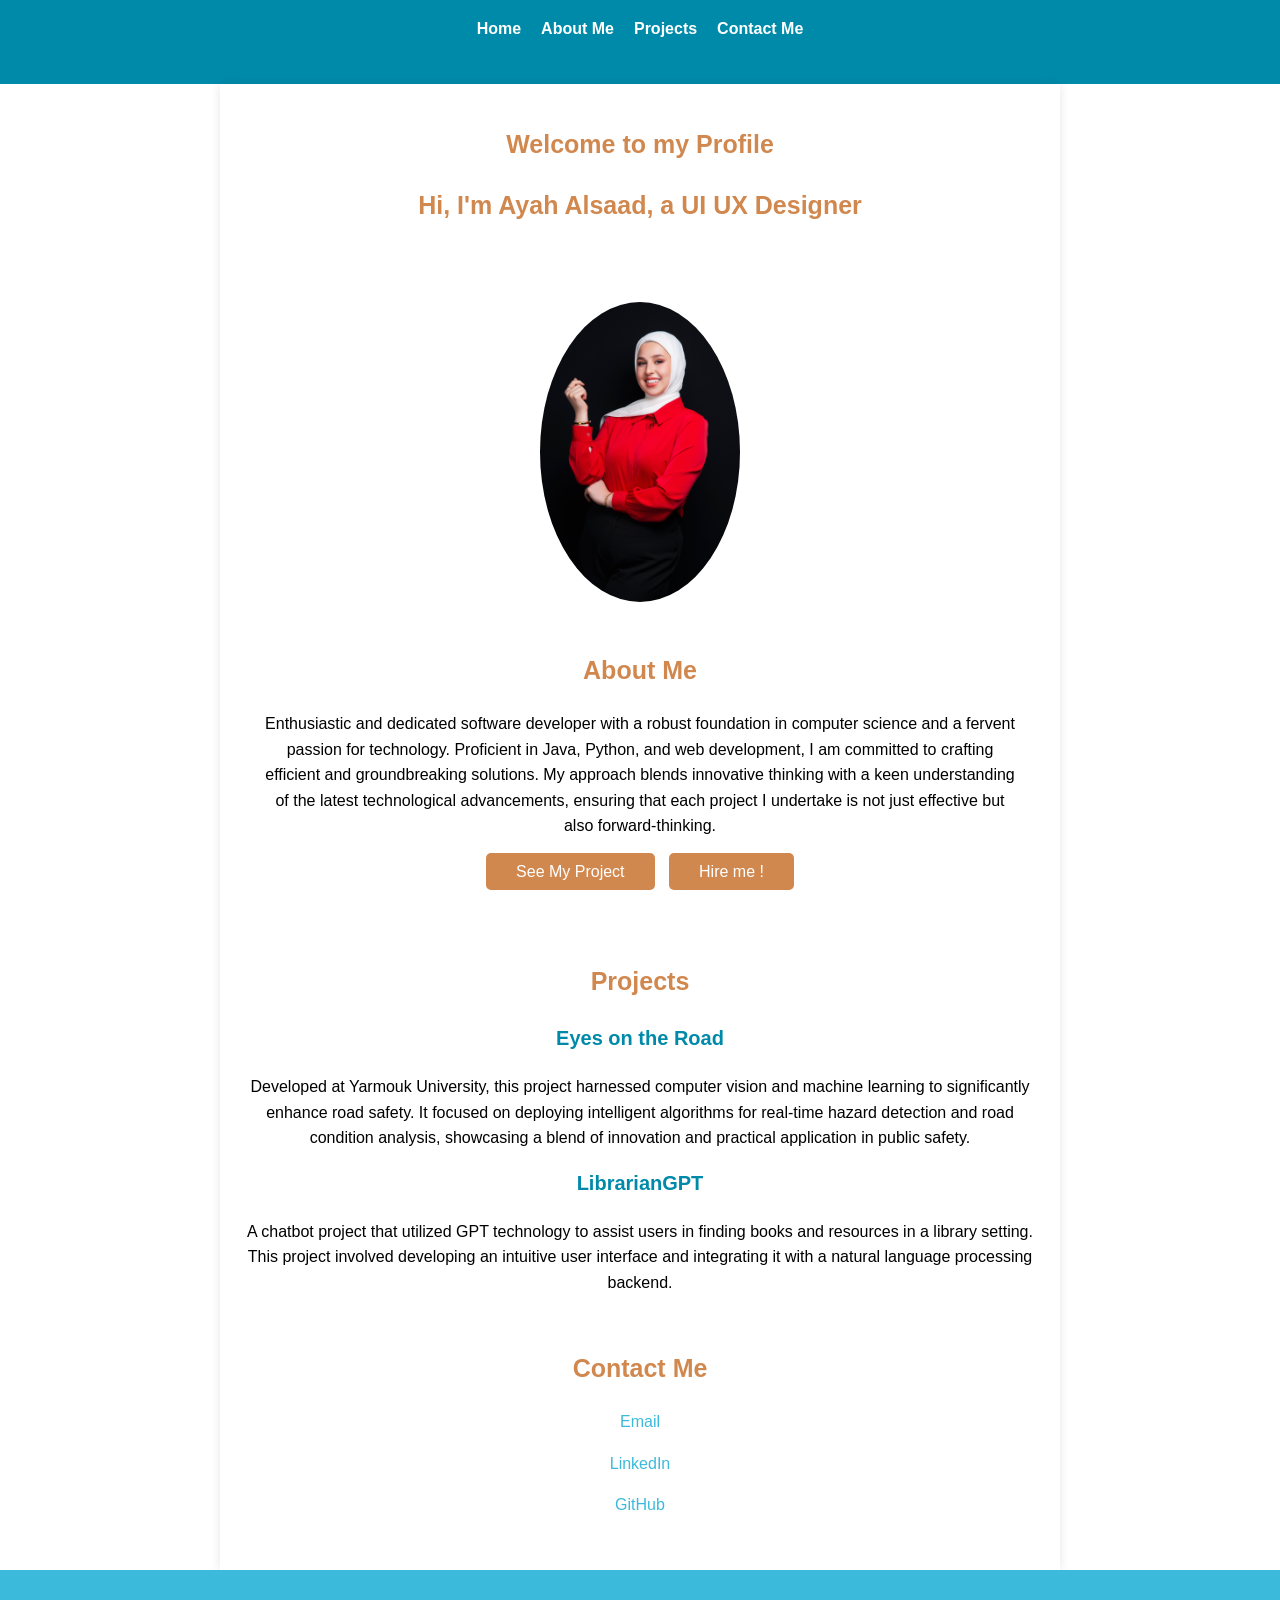
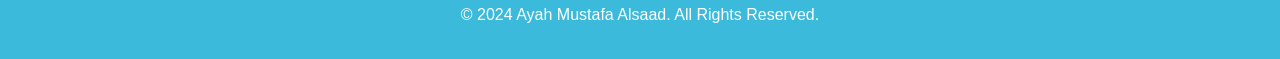
<file: index.html>
<!DOCTYPE html>
<html lang="en">
<head>
    <meta charset="UTF-8">
    <meta name="viewport" content="width=device-width, initial-scale=1.0">
    <title>Ayah Mustafa Alsaad - UI UX Designer</title>
    <link rel="stylesheet" href="style.css">
</head>
<body>
    <header>
        <nav>
            <ul>
                <li><a href="#home">Home</a></li>
                <li><a href="#about">About Me</a></li>
                <li><a href="#projects">Projects</a></li>
                <li><a href="#contact">Contact Me</a></li>
            </ul>
        </nav>
    </header>
    <main>
        <section id="home">
            <h1>Welcome to my Profile</h1>
            <h2>Hi, I'm Ayah Alsaad, a UI UX Designer</h2>
        </section>

        <section id="about">
            <img src="ayah.jpg" alt="Ayah Mustafa Alsaad">
            <h1>About Me</h1>
            <p>Enthusiastic and dedicated software developer with a robust foundation in computer science and a fervent passion for technology. Proficient in Java, Python, and web development, I am committed to crafting efficient and groundbreaking solutions. My approach blends innovative thinking with a keen understanding of the latest technological advancements, ensuring that each project I undertake is not just effective but also forward-thinking.</p>
            <a href="#projects" class="button">See My Project</a>
            <a href="#contact" class="button">Hire me !</a>
        </section>

        <section id="projects">
            <h1>Projects</h1>
            <div class="project-list">
                <article>
                    <h3>Eyes on the Road</h3>
                    <p>Developed at Yarmouk University, this project harnessed computer vision and machine learning to significantly enhance road safety. It focused on deploying intelligent algorithms for real-time hazard detection and road condition analysis, showcasing a blend of innovation and practical application in public safety.</p>
                </article>
                <article>
                    <h3>LibrarianGPT</h3>
                    <p>A chatbot project that utilized GPT technology to assist users in finding books and resources in a library setting. This project involved developing an intuitive user interface and integrating it with a natural language processing backend.</p> 
                </article>
            </div>
        </section>

        <section id="contact">
            <h2>Contact Me</h2>
            <p><a href="mailto:Ayahmustafa9@gmail.com">Email</a></p>
            <p><a href="https://www.linkedin.com/in/ayahmalsaad">LinkedIn</a></p>
            <p><a href="https://github.com/ayahalsaad">GitHub</a></p>
        </section>
    </main>
    <footer>
        <p>&copy; 2024 Ayah Mustafa Alsaad. All Rights Reserved.</p>
    </footer>
</body>
</html>
</file>
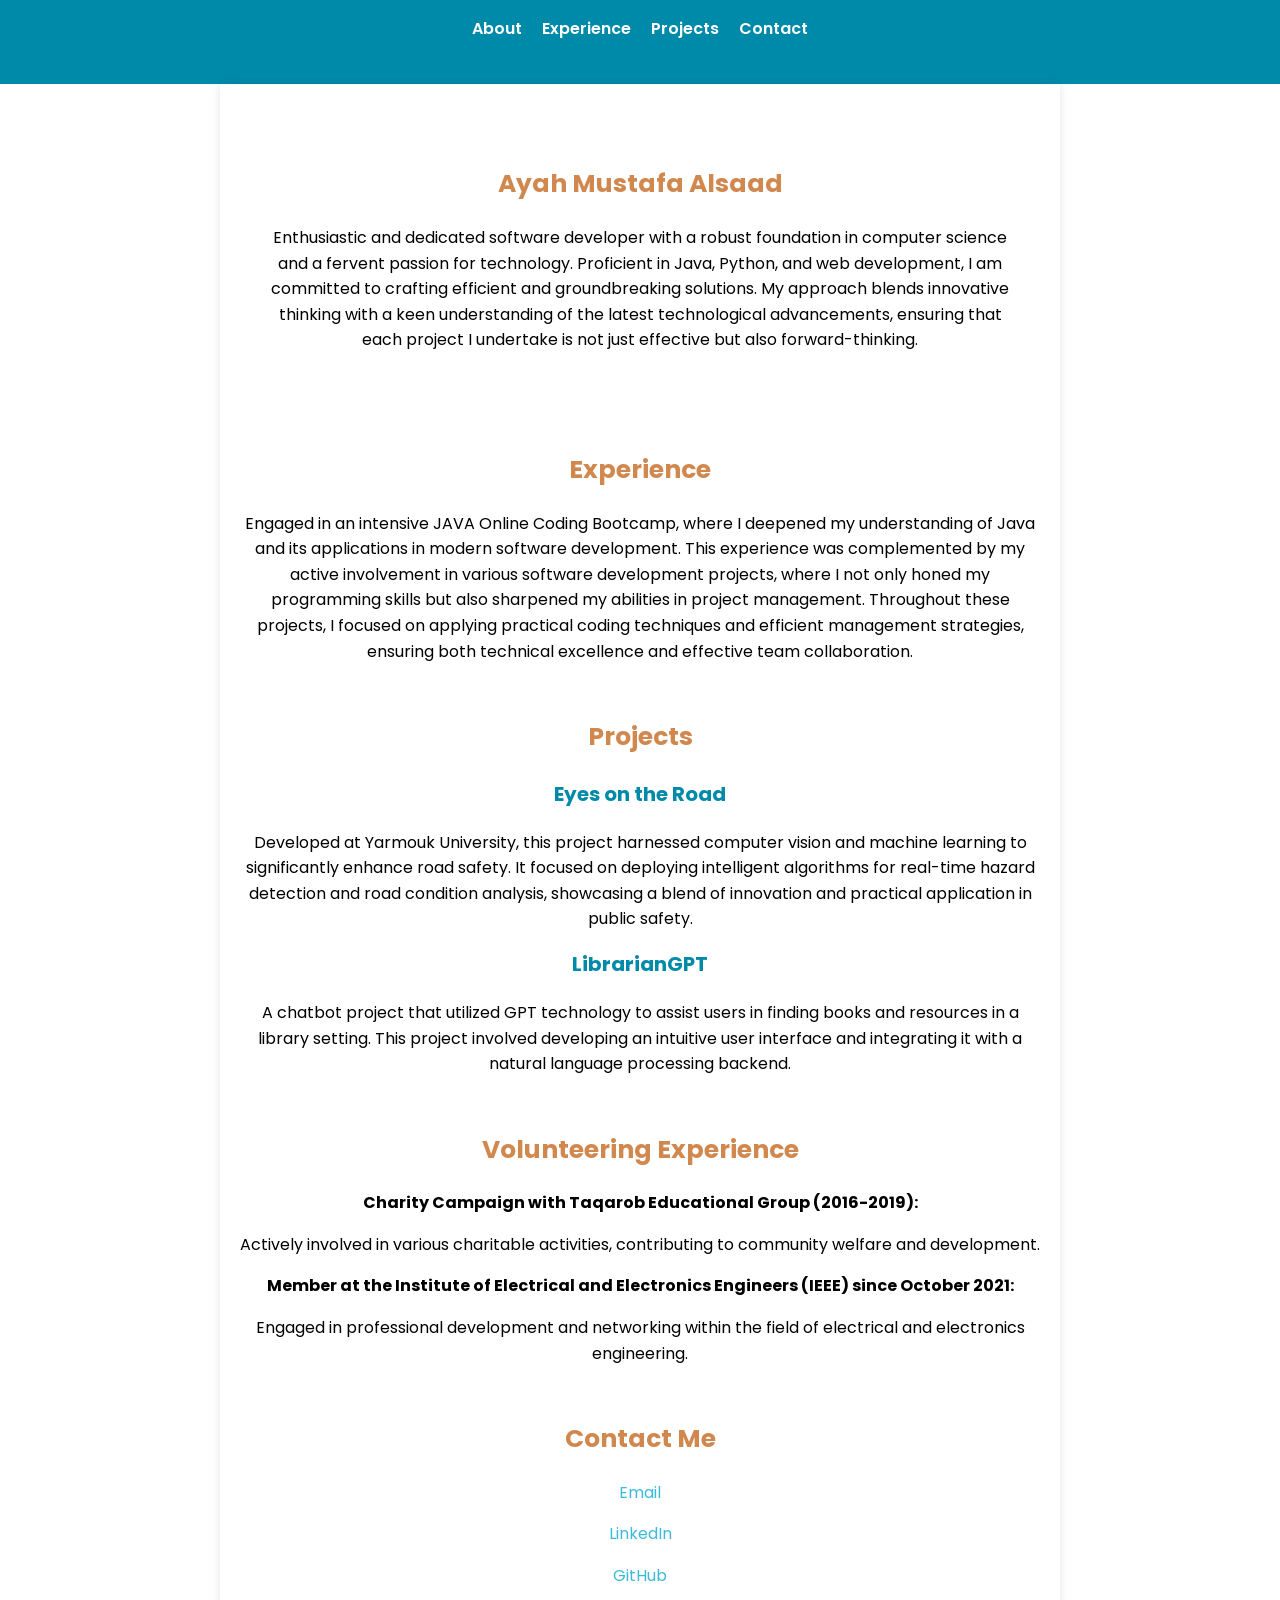
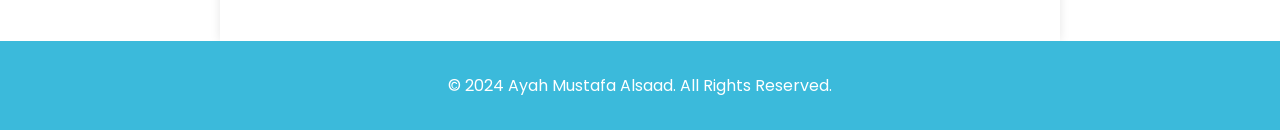
<file: page.html>
<!DOCTYPE html>
<html lang="en">
<head>
    <meta charset="UTF-8">
    <meta name="viewport" content="width=device-width, initial-scale=1.0">
    <title>Ayah Mustafa Alsaad - Personal Portfolio</title>
    <link href="https://fonts.googleapis.com/css2?family=Poppins:wght@400;600&display=swap" rel="stylesheet">
    <link rel="stylesheet" href="style.css">
</head>
<body>
    <header>
        <nav>
            <ul>
                <li><a href="#about">About</a></li>
                <li><a href="#experience">Experience</a></li>
                <li><a href="#projects">Projects</a></li>
                <li><a href="#contact">Contact</a></li>
            </ul>
        </nav>
    </header>
    <main>
        <section id="about">
            <h1>Ayah Mustafa Alsaad</h1>
            <p>Enthusiastic and dedicated software developer with a robust foundation in computer science and a fervent passion for technology. Proficient in Java, Python, and web development, I am committed to crafting efficient and groundbreaking solutions. My approach blends innovative thinking with a keen understanding of the latest technological advancements, ensuring that each project I undertake is not just effective but also forward-thinking.</p>
        </section>

        <section id="experience">
            <h1>Experience</h1>
            <p>Engaged in an intensive JAVA Online Coding Bootcamp, where I deepened my understanding of Java and its applications in modern software development. This experience was complemented by my active involvement in various software development projects, where I not only honed my programming skills but also sharpened my abilities in project management. Throughout these projects, I focused on applying practical coding techniques and efficient management strategies, ensuring both technical excellence and effective team collaboration.</p>
        </section>

        <section id="projects">
            <h1>Projects</h1>
            <div class="project-list">
                <article>
                    <h3>Eyes on the Road</h3>
                    <p>Developed at Yarmouk University, this project harnessed computer vision and machine learning to significantly enhance road safety. It focused on deploying intelligent algorithms for real-time hazard detection and road condition analysis, showcasing a blend of innovation and practical application in public safety.</p>
                </article>
                <article>
                    <h3>LibrarianGPT</h3>
                    <p>A chatbot project that utilized GPT technology to assist users in finding books and resources in a library setting. This project involved developing an intuitive user interface and integrating it with a natural language processing backend.</p> 
                </article>
            </div>
        </section>
        

        <section id="volunteering">
            <h1>Volunteering Experience</h1>
            <ul class="no-bullets">
                <li>
                    <strong>Charity Campaign with Taqarob Educational Group (2016-2019):</strong>
                    <P> Actively involved in various charitable activities, contributing to community welfare and development.</P>
                </li>
                <li>
                    <strong>Member at the Institute of Electrical and Electronics Engineers (IEEE) since October 2021:</strong>
                    <p> 
                        Engaged in professional development and networking within the field of electrical and electronics engineering.
                    </p>
                </li>
            </ul>
        </section>
        

        <section id="contact">
            <h2>Contact Me</h2>
            <p> <a href="mailto:Ayahmustafa9@gmail.com">Email</a></p>
            <p><a href="https://www.linkedin.com/in/ayahmalsaad">LinkedIn</a></p>
            <p><a href="https://github.com/ayahalsaad">GitHub</a></p>
        </section>
    </main>
    <footer>
        <p>&copy; 2024 Ayah Mustafa Alsaad. All Rights Reserved.</p>
    </footer>
</body>
</html>
</file>
<file: style.css>
:root {
    --primary-color: #D1884F;
    --secondary-color: #008AAA; 
    --tertiary-color: #3BBADB; 
    --text-color: #000000;
    --background-color: #ffffff;
    --font-family: 'Poppins', sans-serif; 
    --font-size-small: 16px;
    --font-size-med: 25px;
}

body {
    font-family: var(--font-family);
    margin: 0;
    padding: 0;
    color: var(--text-color);
    background-color: var(--background-color);
    line-height: 1.6;
    font-size: var(--font-size-small);
}

header {
    background-color: var(--secondary-color);
    color: white;
    padding: 1rem 0;
    text-align: center;
}

nav ul {
    list-style: none;
    padding: 0;
    display: flex;
    justify-content: center;
    margin-top: 0;
}

nav ul li {
    margin: 0 10px;
    margin-bottom: 10px; /* for screens with max-width 768px */
}

nav ul li a {
    color: white;
    text-decoration: none;
    font-weight: 600;
}

main {
    display: flex;
    flex-direction: column;
    align-items: center;
    text-align: center;
    padding: 20px;
    width: 100%;
    max-width: 800px;
    margin: auto;
    box-shadow: 0 0 10px rgba(0,0,0,0.1);
}

section {
    margin-bottom: 1rem;
}

section h1, section h2 {
    font-size: var(--font-size-med);
    color: var(--primary-color);
}

section h3 {
    font-size: 20px;
    color: var(--secondary-color);
    margin-top: 0;
}

section#contact, footer {
    text-align: center;
}

section#contact a, footer a {
    color: var(--tertiary-color);
    text-decoration: none;
}

footer {
    background-color: var(--tertiary-color);
    color: white;
    padding: 1rem 0;
}

@media (max-width: 768px) {
    nav ul {
        flex-direction: column;
    }
}

.no-bullets {
    list-style-type: none; 
    padding: 0; 
}

.no-bullets li, .project-list article, .contact-links {
    margin-bottom: 15px; 
}

.contact-links {
    display: flex;
    justify-content: center;
    gap: 20px;
}

/* About Section Styling */
section#about {
    padding: 40px 20px;
    text-align: center;
    background-color: var(--background-color);
    position: relative;
}

section#about img {
    width: 200px;
    height: auto;
    border-radius: 50%;
    margin-bottom: 20px;
}

section#about h1 {
    color: var(--primary-color);
}

section#about p {
    margin: 20px 0;
    color: var(--text-color);
}

section#about .button {
    padding: 10px 30px;
    background-color: var(--primary-color);
    color: var(--background-color);
    border: none;
    border-radius: 5px;
    cursor: pointer;
    text-decoration: none;
    font-size: var(--font-size-small);
    margin: 0 5px;
    transition: background-color 0.3s ease;
}

section#about .button:hover {
    background-color: var(--secondary-color);
}

@media (max-width: 768px) {
    section#about img {
        width: 150px;
    }

    section#about .button {
        padding: 8px 20px;
        font-size: var(--font-size-small);
    }
}
</file>
